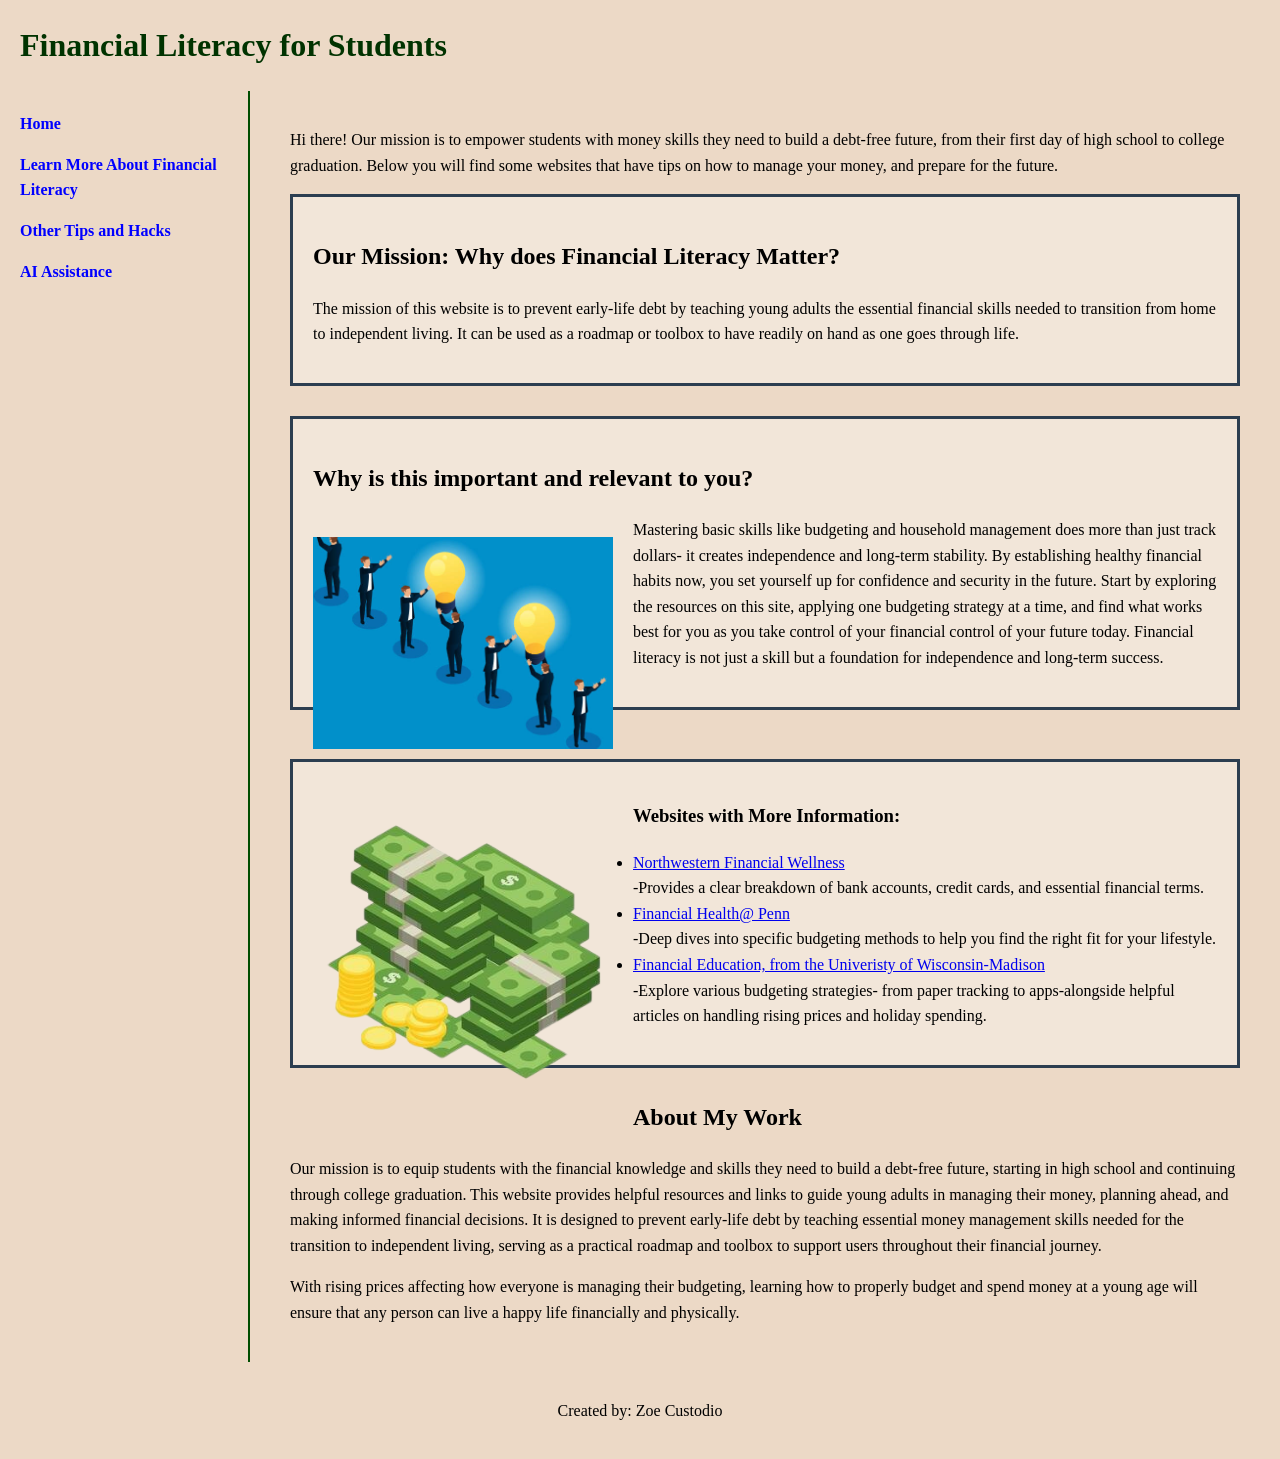
<file: index.html>
<!DOCTYPE html>
<html>

   <head>
       <title>Financial Literacy and Budgeting</title>
       <link rel="stylesheet" href="css/style.css">
   </head>
   <body>
    <div class="grid-layout">

<header>
    <h1>Financial Literacy for Students</h1>
</header>

       <nav>
           <a href="index.html">Home</a>
           <a href="about.html">Learn More About Financial Literacy</a>
           <a href="action.html">Other Tips and Hacks</a>
           <a href="aiwork.html">AI Assistance</a>
       </nav>
       
       <main>
       <p>
           Hi there! Our mission is to empower students with money skills
           they need to build a debt-free future, from their first day of high
           school to college graduation. Below you will find some websites
           that have tips on how to manage your money, and prepare for the future.
       </p>

       
     
   <section>
       <h2>Our Mission: Why does Financial Literacy Matter?</h2>
       <p>
           The mission of this website is to prevent early-life debt
           by teaching young adults the essential financial skills
           needed to transition from home to independent living. It can
           be used as a roadmap or toolbox to have readily on hand as
           one goes through life.
       </p>
    </section>

<section class="clearfix">
       <h2> Why is this important and relevant to you?</h2>
       <img src="images/lightbulb.jpg" alt="Image of People passing a Lightbulb" class="float-left">
       <p>Mastering basic skills like budgeting and household management
           does more than just track dollars- it creates independence and long-term 
           stability. By establishing healthy financial habits now, you set yourself
           up for confidence and security in the future. Start by exploring the resources
           on this site, applying one budgeting strategy at a time, and find what 
           works best for you as you take control of your financial control of your 
           future today. Financial literacy is not just a skill but a foundation for 
           independence and long-term success.
       </p>
    </section>

       
 
<section class="clearfix">
    <img src="images/moneys.jpg" alt="Image of a stack money" class="float-left">
       <h3> Websites with More Information:</h3>
       <ul>
           <li><a href="https://www.northwestern.edu/financial-wellness/money-101/banking/"> Northwestern Financial Wellness</a>
          <br> -Provides a clear breakdown of bank accounts, credit cards, and essential financial terms. </li>


           <li><a href="https://srfs.upenn.edu/financial-wellness/browse-topics/budgeting"> Financial Health@ Penn</a>
           <br>-Deep dives into specific budgeting methods to help you find the right fit for your lifestyle. </li>
          <li> <a href="https://finances.extension.wisc.edu/articles/creating-a-budget/">Financial Education, from the Univeristy of Wisconsin-Madison </a>
          <br> -Explore various budgeting strategies- from paper tracking to apps-alongside helpful articles on handling rising prices
           and holiday spending.
          
       </li>
       </ul>
</section>

    <h2>About My Work</h2>


        <div>
            <p>
                Our mission is to equip students with the financial knowledge 
                and skills they need to build a debt-free future, starting in 
                high school and continuing through college graduation. This 
                website provides helpful resources and links to guide young 
                adults in managing their money, planning ahead, and making 
                informed financial decisions. It is designed to prevent early-life 
                debt by teaching essential money management skills needed for the 
                transition to independent living, serving as a practical roadmap and 
                toolbox to support users throughout their financial journey.  
            </p>
        </div>

        <div>
            <p>
                With rising prices affecting how everyone is managing their budgeting, 
                learning how to properly budget and spend money at a young age will
                ensure that any person can live a happy life financially and 
                physically.
            </p>
        </div>        
</main>
<footer>
   <p> Created by: Zoe Custodio</p>
</footer>
</div></body>
</html>
</file>
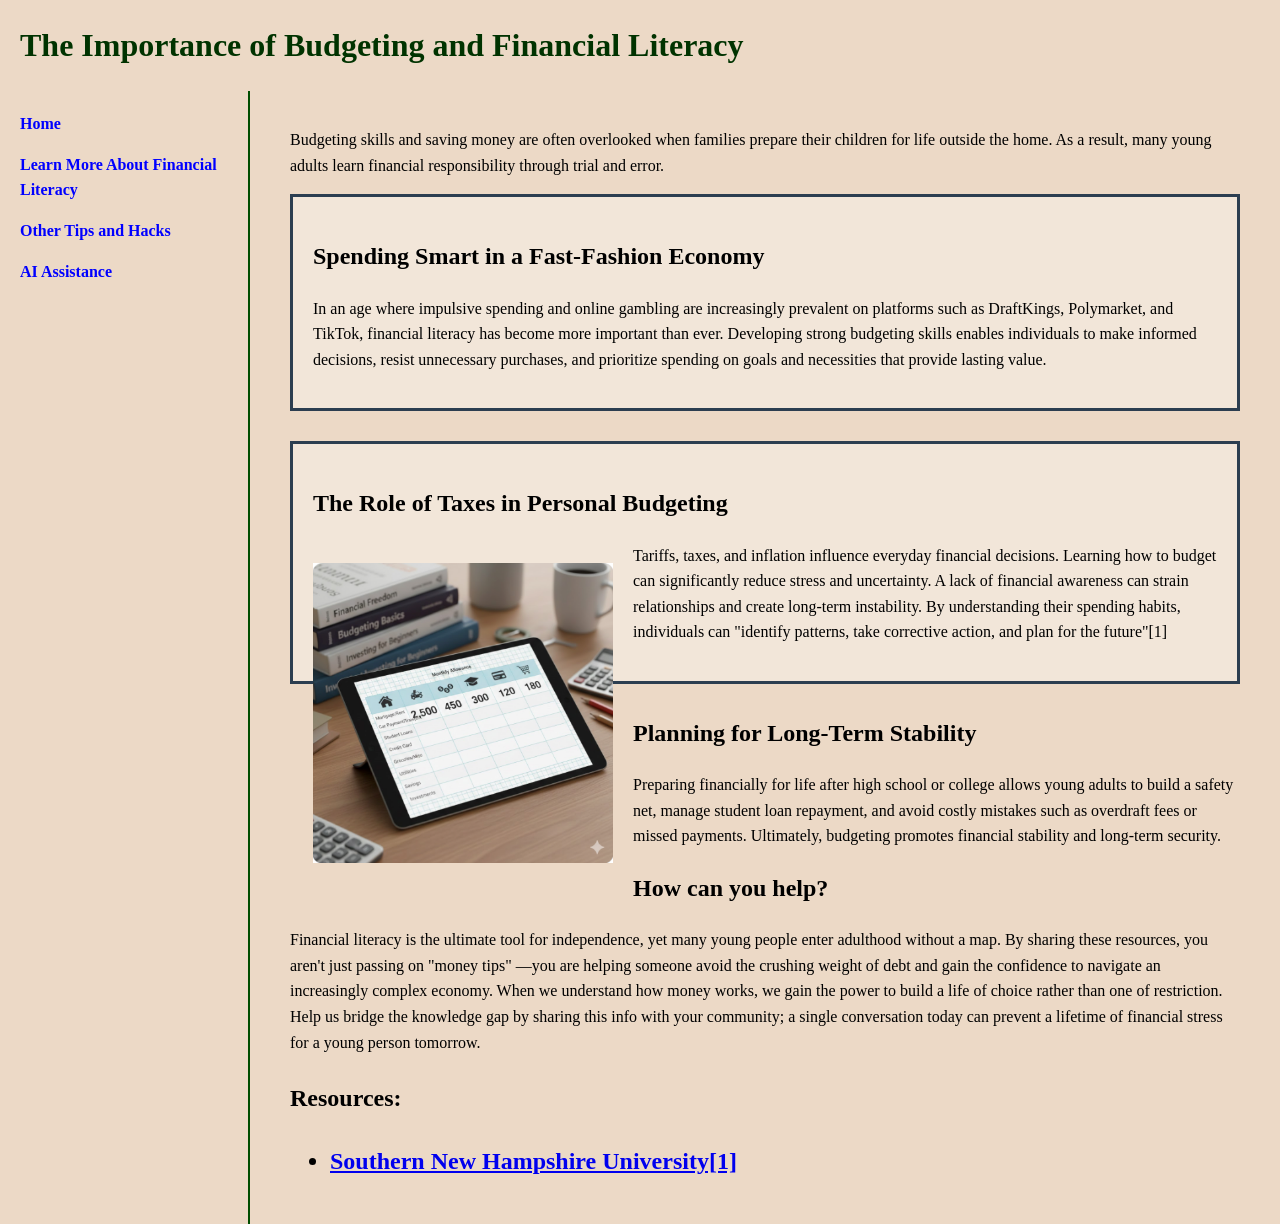
<file: about.html>
<!DOCTYPE html>
<html>
   <head>
       <title> About The Mission</title>
       <link rel="stylesheet" href="css/style.css">
   </head>

   <body>
    <div class="grid-layout">

        <header>
            <h1>The Importance of Budgeting and Financial Literacy</h1>
        </header>

       <nav>
           <a href="index.html">Home</a>
           <a href="about.html"> Learn More About Financial Literacy</a>
           <a href="action.html">Other Tips and Hacks</a>
           <a href="aiwork.html">AI Assistance</a>
       </nav>
       
       <main>
       <p>
           Budgeting skills and saving money are often overlooked when families prepare 
           their children for life outside the home. As a result, many young adults learn
           financial responsibility through trial and error. 
           </p>

           <section>
           <h2>Spending Smart in a Fast-Fashion Economy</h2>
           <p>
           In an age where impulsive spending
           and online gambling are increasingly prevalent on platforms such as DraftKings, 
           Polymarket, and TikTok, financial literacy has become more important than ever.
           Developing strong budgeting skills enables individuals to make informed decisions, resist 
           unnecessary purchases, and prioritize spending on goals and necessities that 
           provide lasting value.
           
       </p>
    </section>

    
       
       <section class="clearfix">
       <h2>The Role of Taxes in Personal Budgeting</h2>
       <img src="images/geminispreadsheet.jpg" alt="A budget spreadsheet and 
       chart illustrating the distribution of expenses across various categories." class="float-left">
       <p>
         Tariffs, taxes, and inflation influence everyday 
           financial decisions. Learning how to budget can significantly reduce stress
           and uncertainty. A lack of financial awareness can strain relationships and create 
           long-term instability. By understanding their spending habits, individuals 
           can "identify patterns, take corrective action, and plan for 
           the future"[1]</p> 
        </section>
       
           <h2>Planning for Long-Term Stability</h2>
           <p>Preparing financially for life after high school or college 
           allows young adults to build a safety net, manage student loan repayment, 
           and avoid costly mistakes such as overdraft fees or missed payments. Ultimately, 
           budgeting promotes financial stability and long-term security.
       </p>
       
       <h2>How can you help?</h2>
       <p>Financial literacy is the ultimate tool for independence, yet many young 
        people enter adulthood without a map. By sharing these resources, you aren't 
        just passing on "money tips" —you are helping someone avoid the crushing weight 
        of debt and gain the confidence to navigate an increasingly complex economy. 
        When we understand how money works, we gain the power to build a life of choice rather 
        than one of restriction. Help us bridge the knowledge gap by sharing this info with your 
        community; a single conversation today can prevent a lifetime of financial stress for a
         young person tomorrow.</p>
   
       <h2>
           <p><strong>Resources:</strong></p>
           <ul><li>
           <a href="https://www.snhu.edu/about-us/newsroom/education/budgeting-for-college-students">Southern New Hampshire University[1]</a>   
           </li></ul>
       </h2>

    </main>   
</div></body>
</html>
</file>
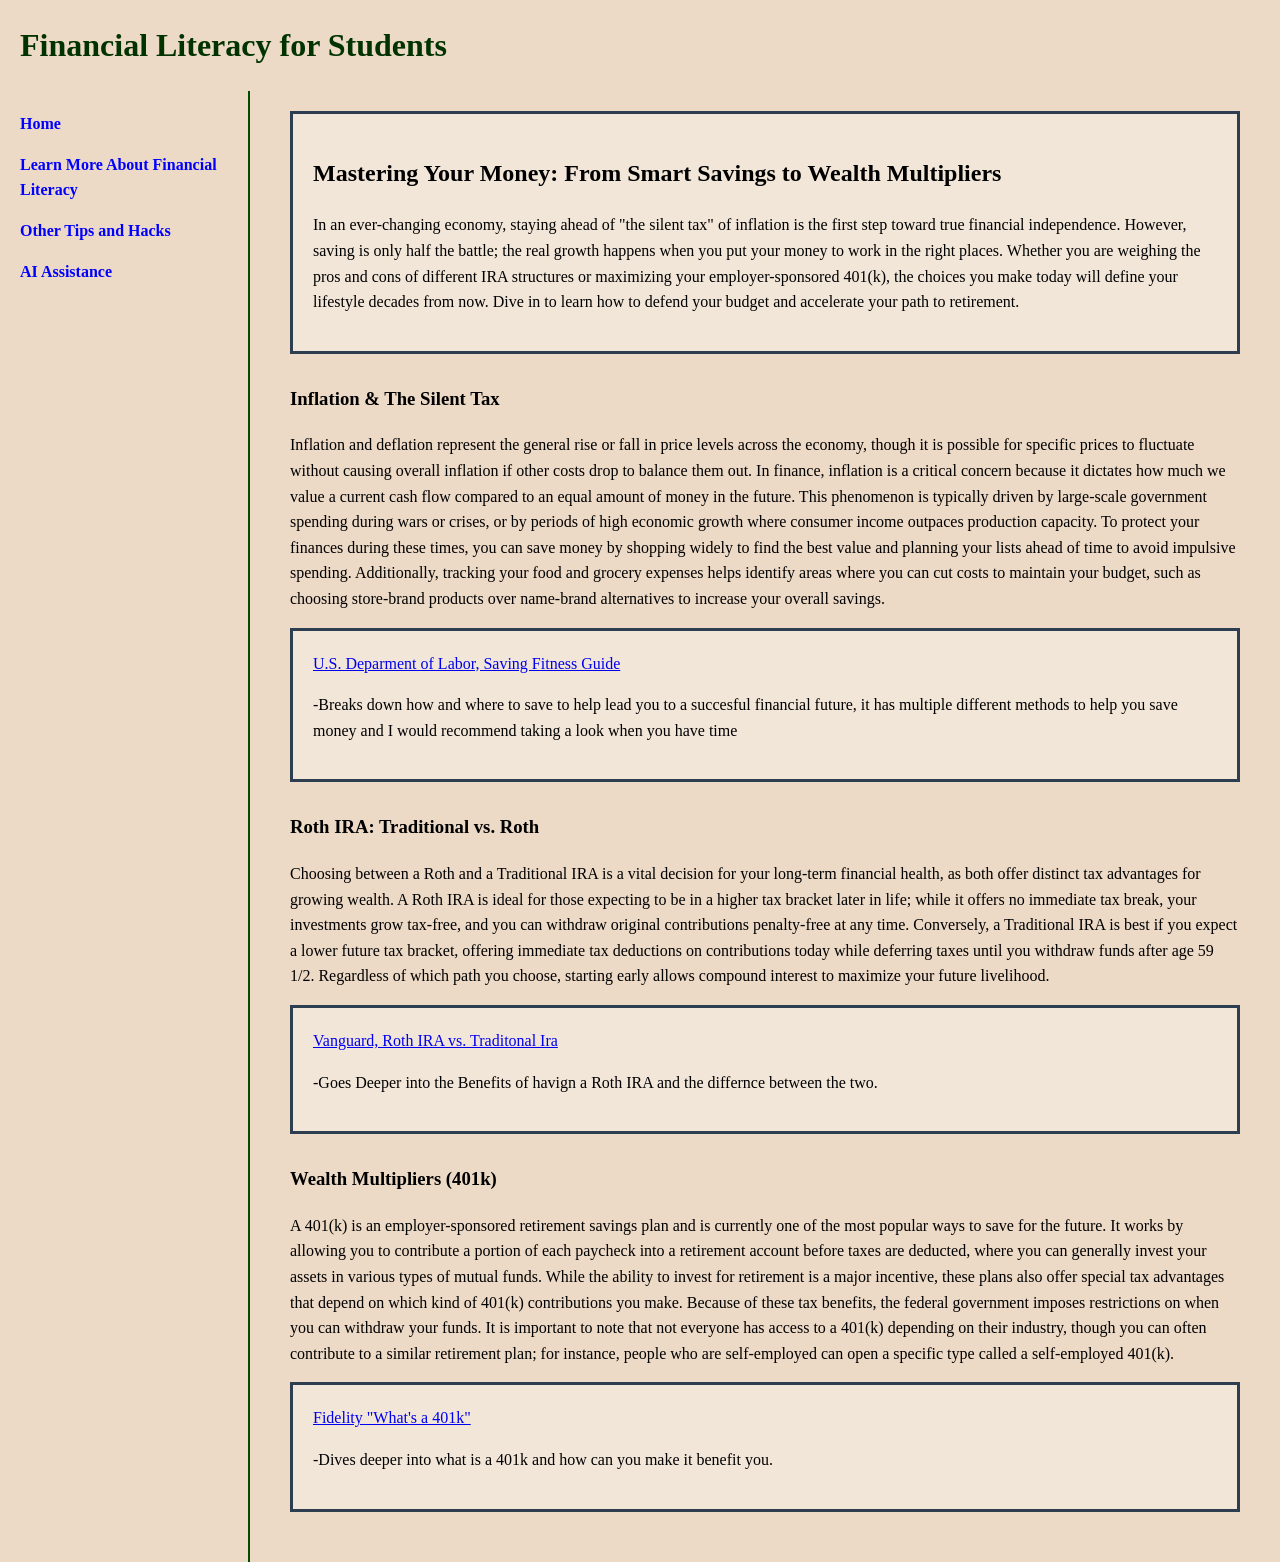
<file: action.html>
<!DOCTYPE html>
<html>

   <head>
       <title>Financial Literacy and Budgeting</title>
       <link rel="stylesheet" href="css/style.css">
   </head>
   <body>
    <div class="grid-layout">
<header>
    <h1>Financial Literacy for Students</h1>
</header>


       <nav>
           <a href="index.html">Home</a>
           <a href="about.html">Learn More About Financial Literacy</a>
           <a href="action.html">Other Tips and Hacks</a>
           <a href="aiwork.html">AI Assistance</a>
       </nav>
       <main>
    
       <section> 
        <h2>Mastering Your Money: From Smart Savings to Wealth Multipliers</h2>
    <p>In an ever-changing economy, staying ahead of "the silent tax" of inflation is 
    the first step toward true financial independence. However, saving is only half 
    the battle; the real growth happens when you put your money to work in the right 
    places. Whether you are weighing the pros and cons of different IRA structures or 
    maximizing your employer-sponsored 401(k), the choices you make today will define 
    your lifestyle decades from now. Dive in to learn how to defend your budget and 
    accelerate your path to retirement.</p>
</section>  

<h3>Inflation & The Silent Tax</h3>
<p>Inflation and deflation represent the general 
    rise or fall in price levels across the economy, 
    though it is possible for specific prices to fluctuate 
    without causing overall inflation if other costs drop 
    to balance them out. In finance, inflation is a critical 
    concern because it dictates how much we value a current 
    cash flow compared to an equal amount of money in the future. 
    This phenomenon is typically driven by large-scale government 
    spending during wars or crises, or by periods of high economic 
    growth where consumer income outpaces production capacity. 
    To protect your finances during these times, you can save 
    money by shopping widely to find the best value and planning 
    your lists ahead of time to avoid impulsive spending. 
    Additionally, tracking your food and grocery expenses 
    helps identify areas where you can cut costs to maintain 
    your budget, such as choosing store-brand products over 
    name-brand alternatives to increase your overall savings.
</p>
<section>
<a href=https://www.dol.gov/agencies/ebsa/about-ebsa/our-activities/resource-center/publications/savings-fitness> U.S. Deparment of Labor, Saving Fitness Guide</a>
<p class="link-discription">-Breaks down how and where to save to help lead you to a succesful financial future, it
has multiple different methods to help you save money and I would recommend taking a look
when you have time</p>
</section>

<h3>Roth IRA: Traditional vs. Roth</h3>
        <p>Choosing between a Roth and a Traditional IRA is a 
            vital decision for your long-term financial health, 
            as both offer distinct tax advantages for growing wealth.
            A Roth IRA is ideal for those expecting to be in a higher 
            tax bracket later in life; while it offers no immediate tax 
            break, your investments grow tax-free, and you can withdraw 
            original contributions penalty-free at any time. Conversely, 
            a Traditional IRA is best if you expect a lower future tax 
            bracket, offering immediate tax deductions on contributions 
            today while deferring taxes until you withdraw funds after age 
            59 1/2. Regardless of which path you choose, starting early 
            allows compound interest to maximize your future livelihood.
        </p>
        <section>
        <a href="https://investor.vanguard.com/investor-resources-education/iras/roth-vs-traditional-ira">Vanguard, Roth IRA vs. Traditonal Ira</a>
        <p class="link-discription">-Goes Deeper into the Benefits of havign a Roth IRA and the differnce between 
        the two.</p>
    </section>

        <h3>Wealth Multipliers (401k)</h3>
        <p>A 401(k) is an employer-sponsored retirement savings plan 
            and is currently one of the most popular ways to save for the 
            future. It works by allowing you to contribute a portion of each 
            paycheck into a retirement account before taxes are deducted, 
            where you can generally invest your assets in various types of 
            mutual funds. While the ability to invest for retirement is a 
            major incentive, these plans also offer special tax advantages 
            that depend on which kind of 401(k) contributions you make. 
            Because of these tax benefits, the federal government imposes 
            restrictions on when you can withdraw your funds. It is important 
            to note that not everyone has access to a 401(k) depending on 
            their industry, though you can often contribute to a similar 
            retirement plan; for instance, people who are self-employed can 
            open a specific type called a self-employed 401(k).
        </p>
        <section>
        <a href="https://www.fidelity.com/learning-center/smart-money/what-is-a-401k"> Fidelity "What's a 401k" </a>
        <p class="link-discription">-Dives deeper into what is a 401k and how can you make it benefit
        you.</p> 
    </section>
    </main>  
</div></body>
 </html>
</file>
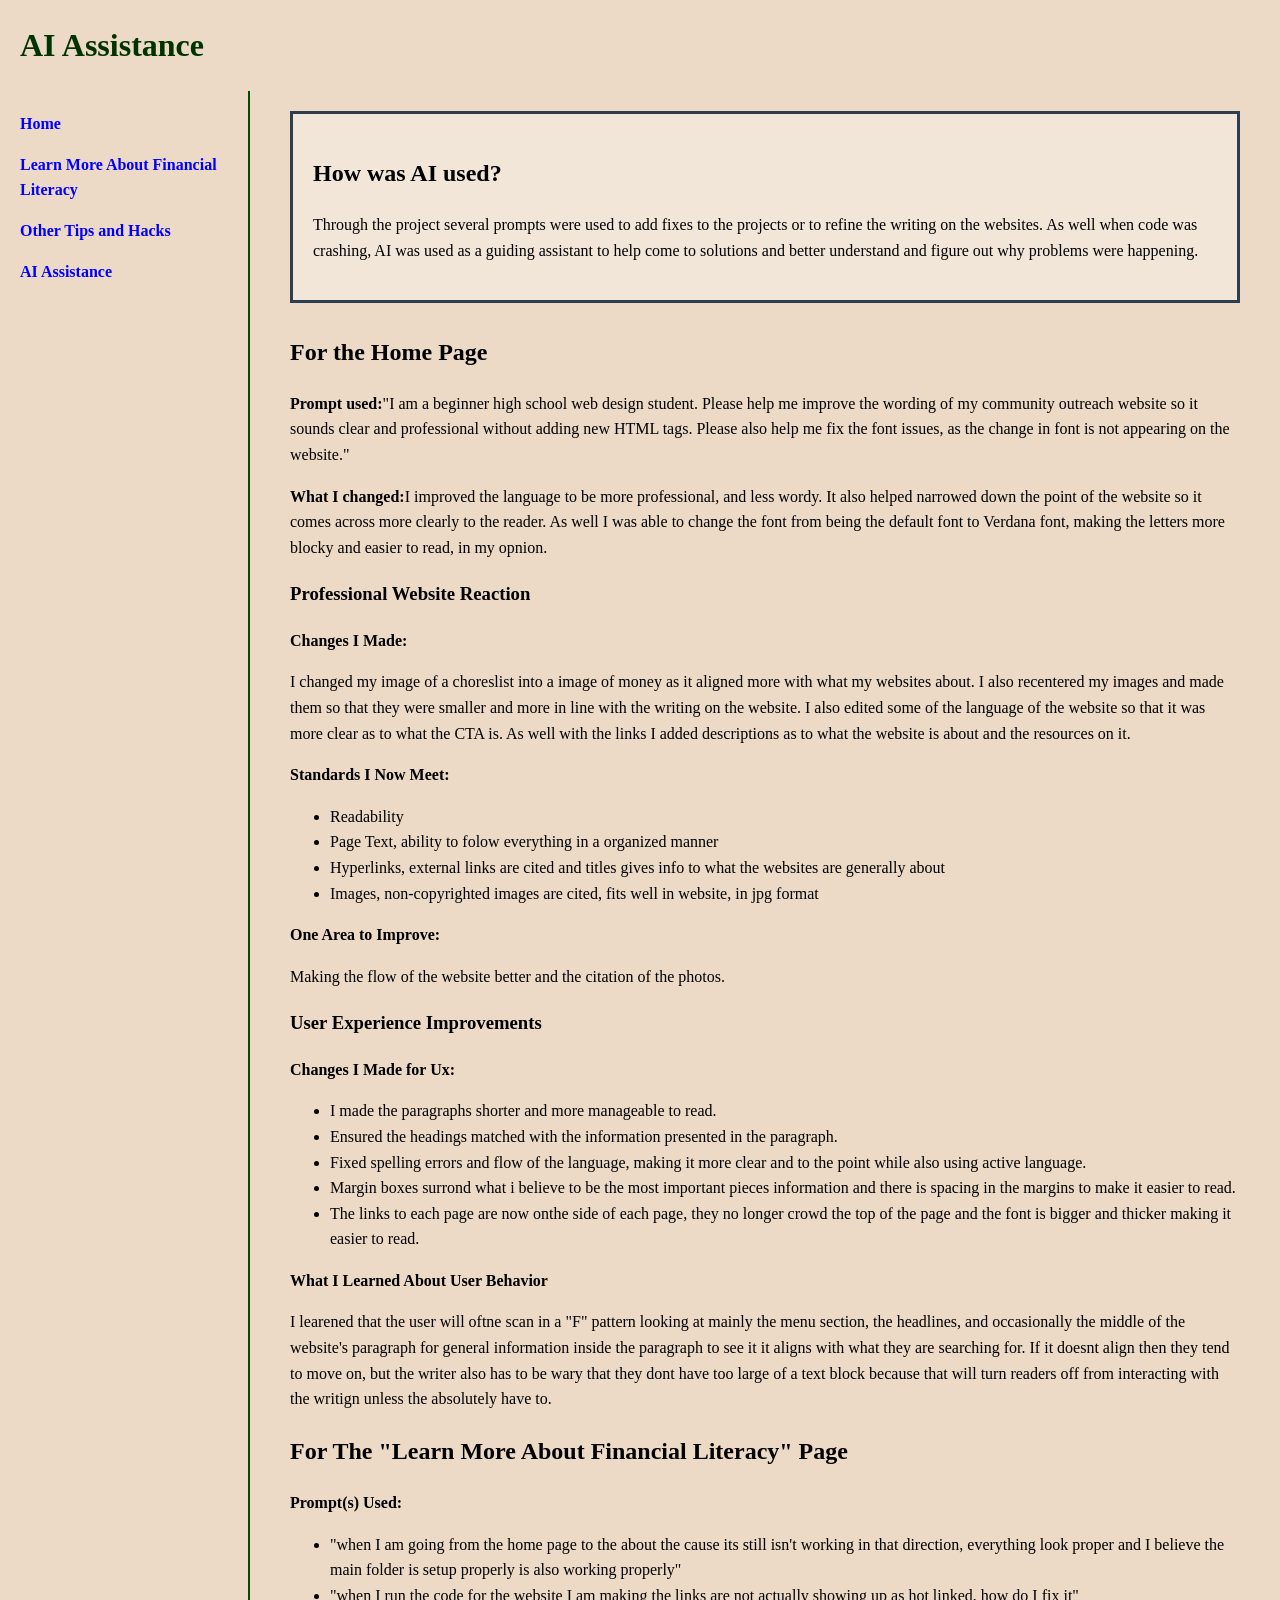
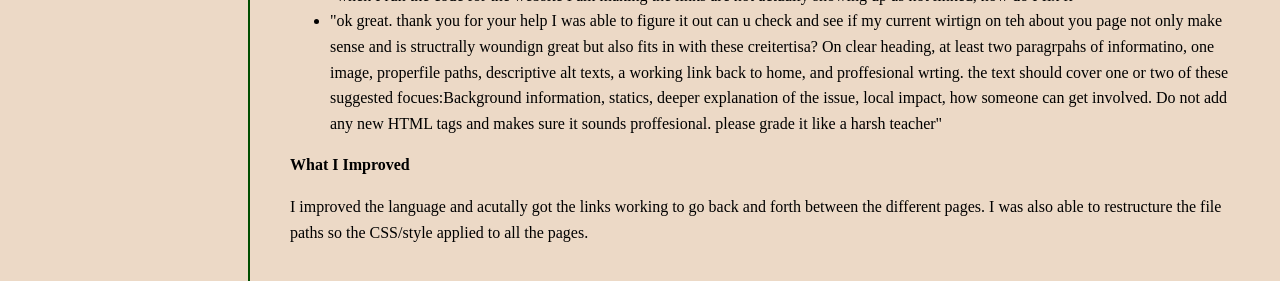
<file: aiwork.html>
<!DOCTYPE html>
<html>
    <head>
        <title>AI Help</title>
        <link rel="stylesheet" href="css/style.css">
    </head>

    <body>
        <div class="grid-layout">

            <header> 
                <h1>AI Assistance</h1>
            </header>

        <nav>
        <a href="index.html">Home</a>
        <a href="about.html"> Learn More About Financial Literacy</a>
        <a href="action.html">Other Tips and Hacks</a>
        <a href="aiwork.html">AI Assistance</a>
       </nav>

    <main>
<section>
    <h2>How was AI used?</h2>
        <p> Through the project several prompts were used to add fixes to the projects
    or to refine the writing on the websites. As well when code was crashing, AI was 
    used as a guiding assistant to help come to solutions and better understand and 
    figure out why problems were happening.
        </p>
</section>

<h2>For the Home Page</h2>
<p><strong>Prompt used:</strong>"I am a beginner high school web design student.
    Please help me improve the wording of my community outreach website so
    it sounds clear and professional without adding new HTML tags. Please
    also help me fix the font issues, as the change in font is not appearing
    on the website."</p>
    <p><strong>What I changed:</strong>I improved the language to be
   more professional, and less wordy. It also helped narrowed
   down the point of the website so it comes across more clearly
   to the reader. As well I was able to change the font from
   being the default font to Verdana font, making the letters more
   blocky and easier to read, in my opnion.</p>




<h3>Professional Website Reaction</h3>
<p><strong>Changes I Made:</strong></p>
       <p>I changed my image of a choreslist into a image of money
          as it aligned more with what my websites about. I also
          recentered my images and made them so that they were
          smaller and more in line with the writing on the
          website. I also edited some of the language of the
          website so that it was more clear as to what the CTA
          is. As well with the links I added descriptions as to
          what the website is about and the resources on it.
       </p>
       <p><strong>Standards I Now Meet:</strong></p>
       <ul>
           <li>Readability</li>
           <li>Page Text, ability to folow everything in a
               organized manner
           </li>
           <li>Hyperlinks, external links are cited and titles gives
               info to what the websites are generally about
           </li>
           <li>Images, non-copyrighted images are cited, fits well in
               website, in jpg format
           </li>
       </ul>
       <p><strong>One Area to Improve:</strong></p>
       <p>Making the flow of the website better and the citation of the 
        photos. 
       </p>

       <h3>User Experience Improvements</h3>
       <p><strong>Changes I Made for Ux:</strong></p>
       <p><ul>
        <li>I made the paragraphs shorter and more manageable to read.</li>
        <li>Ensured the headings matched with the information presented in the 
            paragraph.
        </li>
        <li>Fixed spelling errors and flow of the language, making it more clear 
            and to the point while also using active language.
        </li>
        <li>Margin boxes surrond what i believe to be the most important pieces
            information and there is spacing in the margins to make it 
            easier to read.
        </li>
        <li>The links to each page are now onthe side of each page, they no 
            longer crowd the top of the page and the font is bigger and thicker 
            making it easier to read.
        </li>
       </ul></p>

       <p><strong>What I Learned About User Behavior</strong></p>
       <p>I learened that the user will oftne scan in a "F" pattern looking at mainly
        the menu section, the headlines, and occasionally the middle of the website's 
        paragraph for general information inside the paragraph to see it it aligns with
        what they are searching for. If it doesnt align then they tend to move on, but 
        the writer also has to be wary that they dont have too large of a text block because
        that will turn readers off from interacting with the writign unless the absolutely
        have to.</p>

        <h2>For The "Learn More About Financial Literacy" Page</h2>
        <p><strong>Prompt(s) Used:</strong></p>
       <ul>
        <li>"when I am going from the home page to the about the cause its 
        still isn't working in that direction, everything look proper 
        and I believe the main folder is setup properly is also working 
        properly"
        </li>
       <li>"when I run the code for the website I am making the 
        links are not actually showing up as hot linked, how do I fix it"
        </li>
        <li>"ok great. thank you for your help I was able to figure it out can u 
        check and see if my current wirtign on teh about you page not only 
        make sense and is structrally woundign great but also fits in 
        with these creitertisa? On clear heading, at least two paragrpahs 
        of informatino, one image, properfile paths, descriptive alt texts, 
        a working link back to home, and proffesional wrting. the text should 
        cover one or two of these suggested focues:Background information, 
        statics, deeper explanation of the issue, local impact, how someone can 
        get involved. Do not add any new HTML tags and makes sure it sounds proffesional. 
        please grade it like a harsh teacher"
        </li>
       </ul>
       <p><strong>What I Improved</strong></p>
       <p>I improved the language and acutally got the links working to go back 
        and forth between the different pages. I was also able to restructure
        the file paths so the CSS/style applied to all the pages. 
       </p>
    </main>
    
    </div></body>
</html>
</file>
<file: css/style.css>
* {
  box-sizing: border-box;
}

body {
  font-family: Georgia, serif;
  line-height: 1.6;
  background-color: #ecd9c6;
  margin: 0;
  padding: 0;
}


.grid-layout {
  display: grid;
  grid-template-columns: 250px 1fr;
  width: 100%;
}

header {
  grid-column: 1 / 3; 
  padding: 20px;
  background-color: #ecd9c6;
}

header h1 {
  color: #003300;
  margin: 0;
}


nav {
  grid-column: 1 / 2; 
  background-color: #ecd9c6;
  border-right: 2px solid #004d00;
  padding: 20px;
  display: flex;
  flex-direction: column;
  gap: 15px;
}

nav a {
  text-decoration: none;
  font-weight: bold;
  color: blue;
}


main {
  grid-column: 2 / 3; 
  padding: 20px 40px;
}


section {
  margin-bottom: 30px;
  padding: 20px;
  border: 3px solid #2c3e50;
  background-color: #f2e6d9;
}

img {
  max-width: 100%;
  height: auto;
  margin: 20px 0;
}

footer {
  grid-column: 1/3;
  padding: 20px;
  text-align: center;
}

.link-description {
  margin-top: 5px;      
  margin-bottom: 20px;  
  font-size: 0.9rem;    
  color: #444;         
  display: block; 
}      

.float-left{
  float: left;
  margin-right: 20px;
  margin-bottom: 10px;
  max-width: 300px;
}

.clearfix{
  clear: both;
}
</file>
